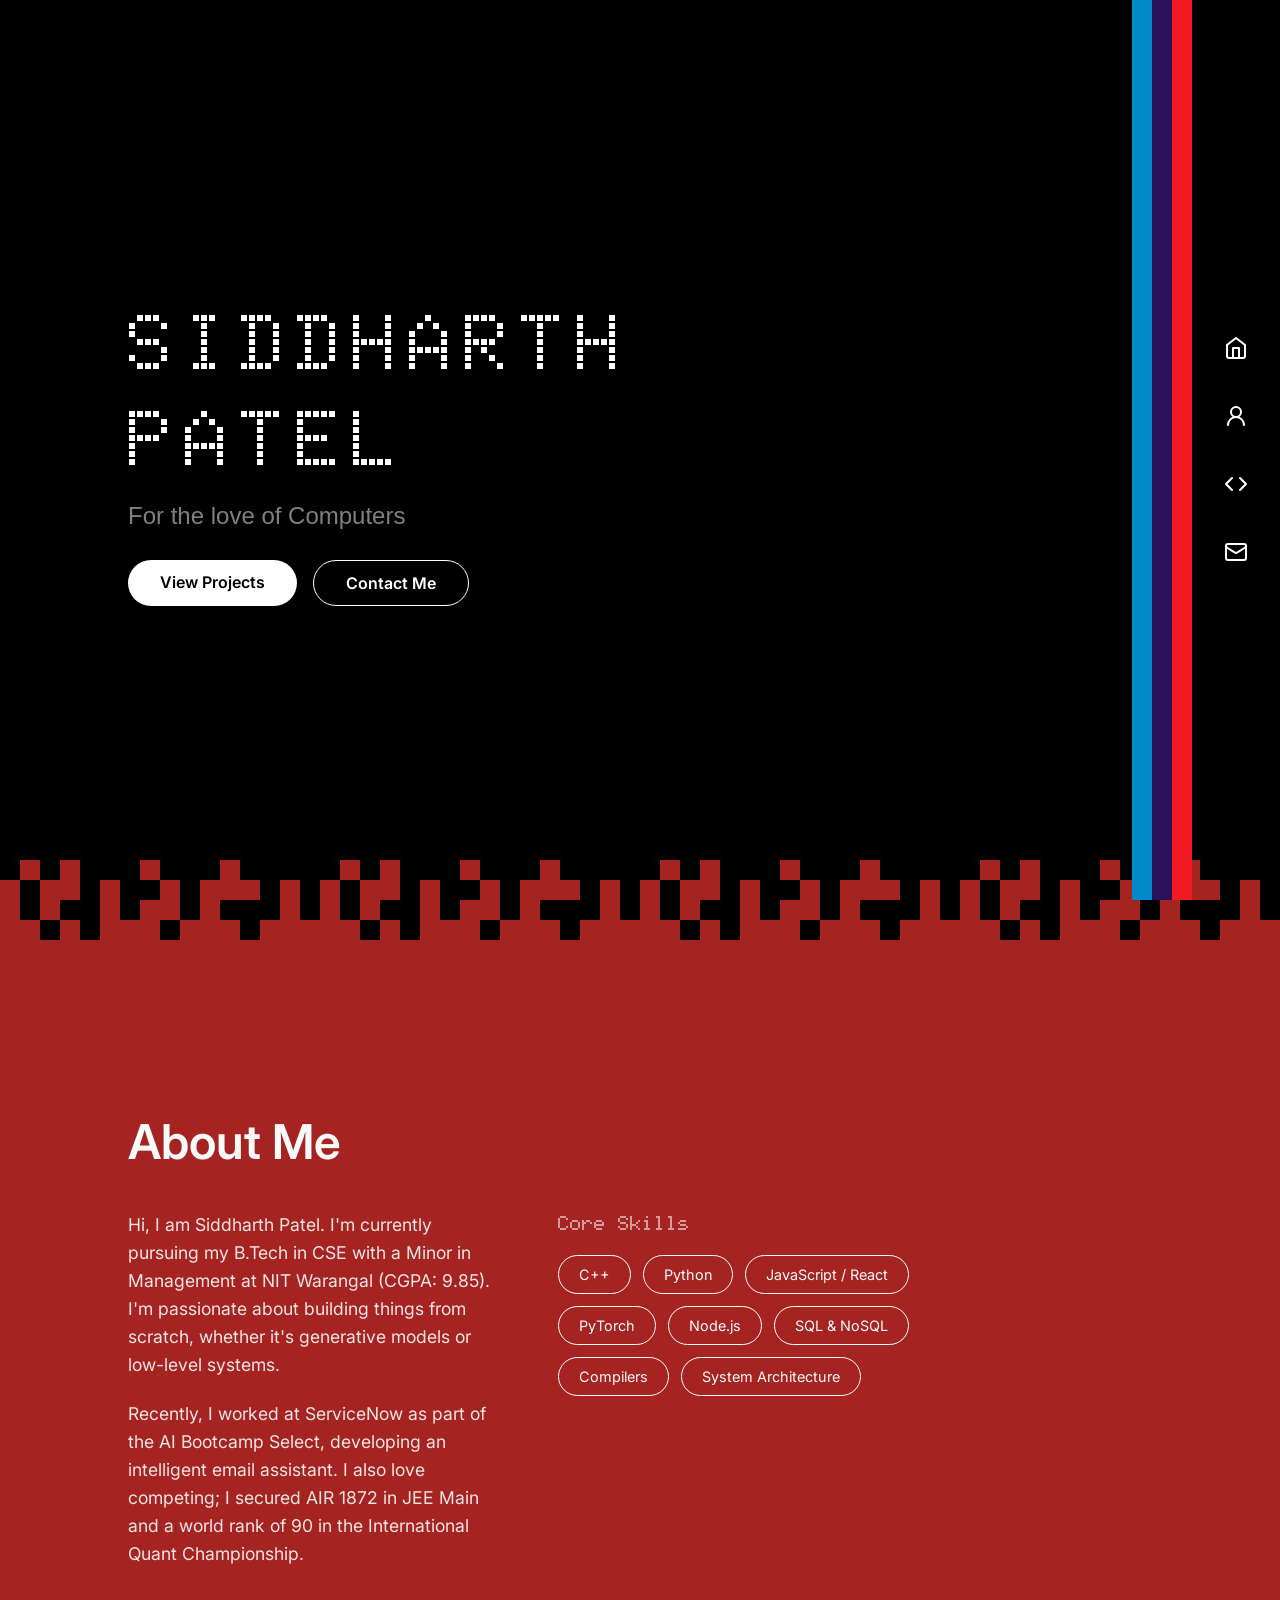
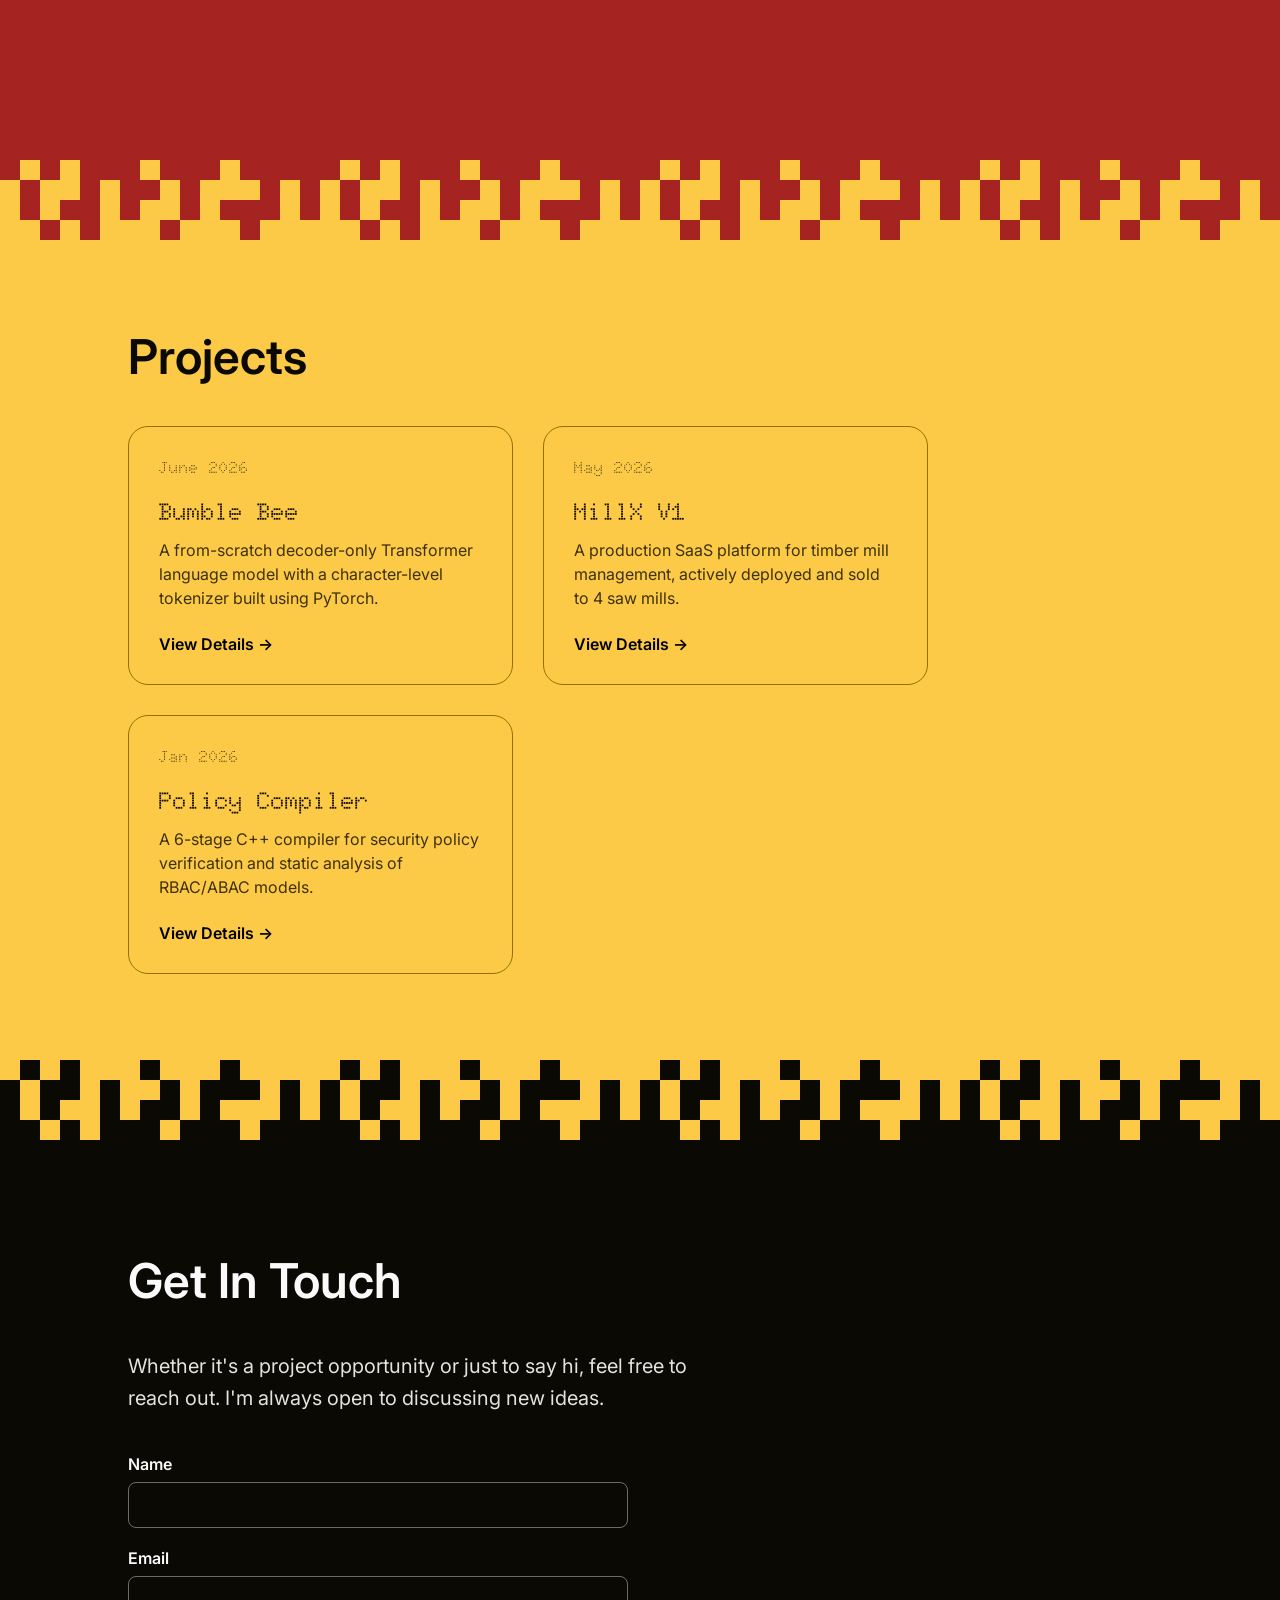
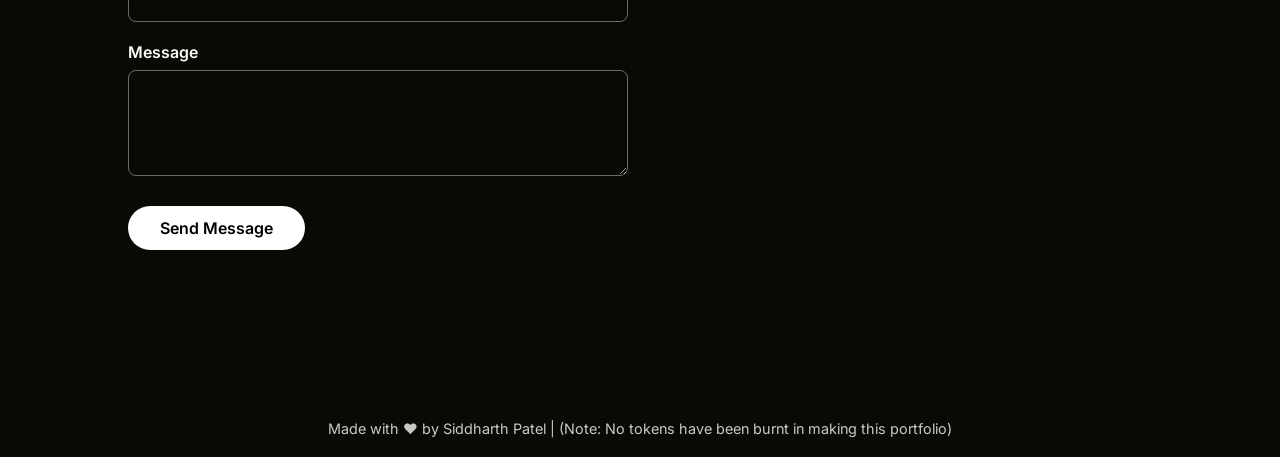
<file: index.html>
<!DOCTYPE html>
<html lang="en">
<head>
    <meta charset="UTF-8">
    <meta name="viewport" content="width=device-width, initial-scale=1.0">
    <title>Siddharth Patel | Portfolio</title>
    <link rel="stylesheet" href="style.css">
    <link rel="preconnect" href="https://fonts.googleapis.com">
    <link rel="preconnect" href="https://fonts.gstatic.com" crossorigin>
    <link href="https://fonts.googleapis.com/css2?family=Doto:wght@100..900&display=swap" rel="stylesheet">
    <link href="https://fonts.googleapis.com/css2?family=Inter:ital,opsz,wght@0,14..32,100..900;1,14..32,100..900&display=swap" rel="stylesheet">
</head>
<body>
    
    <div class="stripes-container">
            <div class="stripe stripe-1"></div>
            <div class="stripe stripe-2"></div>
           <div class="stripe stripe-3"></div>
    </div>

    <header>
          <nav class="side-nav">
            <a href="#landing_section" class="nav-icon">
             <svg width="24" height="24" viewBox="0 0 24 24" fill="none" stroke="currentColor" stroke-width="2" stroke-linecap="round" stroke-linejoin="round"><path d="m3 9 9-7 9 7v11a2 2 0 0 1-2 2H5a2 2 0 0 1-2-2z"/><polyline points="9 22 9 12 15 12 15 22"/></svg>
          </a>
            <a href="#about_section" class="nav-icon">
                <svg width="24" height="24" viewBox="0 0 24 24" fill="none" stroke="currentColor" stroke-width="2" stroke-linecap="round" stroke-linejoin="round"><circle cx="12" cy="8" r="5"/><path d="M20 21a8 8 0 1 0-16 0"/></svg>
            </a>
            <a href="#project_section" class="nav-icon">
                <svg width="24" height="24" viewBox="0 0 24 24" fill="none" stroke="currentColor" stroke-width="2" stroke-linecap="round" stroke-linejoin="round"><polyline points="16 18 22 12 16 6"/><polyline points="8 6 2 12 8 18"/></svg>
            </a>
            <a href="#contact_section" class="nav-icon">
               <svg width="24" height="24" viewBox="0 0 24 24" fill="none" stroke="currentColor" stroke-width="2" stroke-linecap="round" stroke-linejoin="round"><rect width="20" height="16" x="2" y="4" rx="2"/><path d="m22 7-8.97 5.7a1.94 1.94 0 0 1-2.06 0L2 7"/></svg>
            </a>
          </nav>
    </header>
    <main>
    <section id = "landing_section">
        <div class="hero_div">
            <h1 class="accentFont">SIDDHARTH <br>PATEL</h1>
            <div class="subtitle">For the love of Computers</div>
            <div class="hero-links">
                <a href="#project_section" class="pills btn-primary">View Projects</a>
                <a href="#contact_section" class="pills btn-secondary">Contact Me</a>
            </div>
        </div>
    </section>
    <section id = "about_section">
        <div class="section-content">
            <h2 class="section-title">About Me</h2>
            <div class="about-grid">
                <div class="about-text">
                    <p>Hi, I am Siddharth Patel. I'm currently pursuing my B.Tech in CSE with a Minor in Management at NIT Warangal (CGPA: 9.85). I'm passionate about building things from scratch, whether it's generative models or low-level systems.</p>
                    <p>Recently, I worked at ServiceNow as part of the AI Bootcamp Select, developing an intelligent email assistant. I also love competing; I secured AIR 1872 in JEE Main and a world rank of 90 in the International Quant Championship.</p>
                </div>
                
                <div class="about-skills">
                    <h3>Core Skills</h3>
                    <div class="skills-wrapper">
                        <span class="skill-pill">C++</span>
                        <span class="skill-pill">Python</span>
                        <span class="skill-pill">JavaScript / React</span>
                        <span class="skill-pill">PyTorch</span>
                        <span class="skill-pill">Node.js</span>
                        <span class="skill-pill">SQL & NoSQL</span>
                        <span class="skill-pill">Compilers</span>
                        <span class="skill-pill">System Architecture</span>
                    </div>
                </div>
            </div>
        </div>
    </section>
    <section id = "project_section">
        <div class="section-content">
            <h2 class="section-title">Projects</h2>
            <div class="projects-grid">
                <article class="project-card">
                    <div class="project-card-header">
                        <span class="project-year">June 2026</span>
                    </div>
                    <h3 class="project-title">Bumble Bee</h3>
                    <p>A from-scratch decoder-only Transformer language model with a character-level tokenizer built using PyTorch.</p>
                    <a href="bumble-bee.html" class="project-link">View Details &rarr;</a>
                </article>
                
                <article class="project-card">
                    <div class="project-card-header">
                        <span class="project-year">May 2026</span>
                    </div>
                    <h3 class="project-title">MillX V1</h3>
                    <p>A production SaaS platform for timber mill management, actively deployed and sold to 4 saw mills.</p>
                    <a href="millx-v1.html" class="project-link">View Details &rarr;</a>
                </article>
                
                <article class="project-card">
                    <div class="project-card-header">
                        <span class="project-year">Jan 2026</span>
                    </div>
                    <h3 class="project-title">Policy Compiler</h3>
                    <p>A 6-stage C++ compiler for security policy verification and static analysis of RBAC/ABAC models.</p>
                    <a href="policy-compiler.html" class="project-link">View Details &rarr;</a>
                </article>
            </div>
        </div>
    </section>
    <section id = "contact_section">
        <div class="section-content">
            <h2 class="section-title">Get In Touch</h2>
            <p class="contact-subtext">Whether it's a project opportunity or just to say hi, feel free to reach out. I'm always open to discussing new ideas.</p>
            
            <form class="contact-form" action="#" method="POST">
                <div class="form-group">
                    <label for="name">Name</label>
                    <input type="text" id="name" name="name" required>
                </div>
                <div class="form-group">
                    <label for="email">Email</label>
                    <input type="email" id="email" name="email" required>
                </div>
                <div class="form-group">
                    <label for="message">Message</label>
                    <textarea id="message" name="message" rows="4" required></textarea>
                </div>
                <button type="submit" class="pills btn-primary">Send Message</button>
            </form>
        </div>
    </section>
    </main>
    <footer class="site-footer" >
        <p>Made with ❤️ by Siddharth Patel | (Note: No tokens have been burnt in making this portfolio)</p>
    </footer>
</body>
</html>
</file>
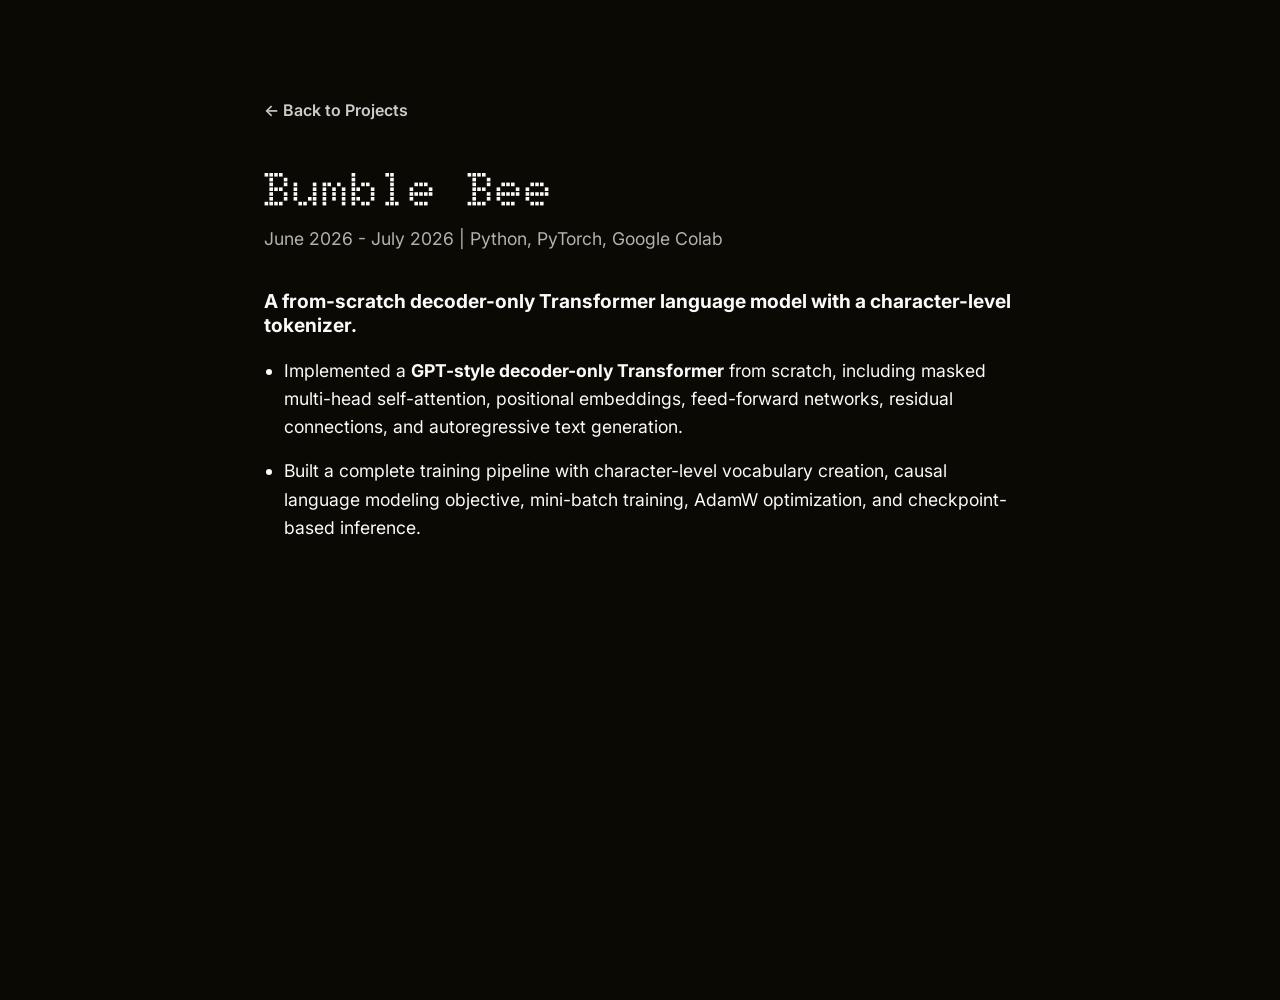
<file: bumble-bee.html>
<!DOCTYPE html>
<html lang="en">
<head>
  <meta charset="UTF-8">
  <meta name="viewport" content="width=device-width, initial-scale=1.0">
  <title>Bumble Bee | Siddharth Patel</title>
  <link rel="preconnect" href="https://fonts.googleapis.com">
  <link rel="preconnect" href="https://fonts.gstatic.com" crossorigin>
  <link href="https://fonts.googleapis.com/css2?family=Doto:wght@400;700&family=Inter:wght@300;400;600&display=swap" rel="stylesheet">
  <link rel="stylesheet" href="style.css">
  <link rel="stylesheet" href="project.css">
</head>
<body>
    <div class="app-wrapper">
        <div class="project-page-content">
            <a href="index.html#project_section" class="back-link">&larr; Back to Projects</a>
            <div class="project-header">
                <h1>Bumble Bee</h1>
                <p class="project-meta">June 2026 - July 2026 | Python, PyTorch, Google Colab</p>
            </div>
            <div class="project-body">
              <p><strong>A from-scratch decoder-only Transformer language model with a character-level tokenizer.</strong></p>
              <ul>
                 <li>Implemented a <strong>GPT-style decoder-only Transformer</strong> from scratch, including masked multi-head self-attention, positional embeddings, feed-forward networks, residual connections, and autoregressive text generation.</li>
                 <li>Built a complete training pipeline with character-level vocabulary creation, causal language modeling objective, mini-batch training, AdamW optimization, and checkpoint-based inference.</li>
              </ul>
            </div>
        </div>
    </div>
</body>
</html>
</file>
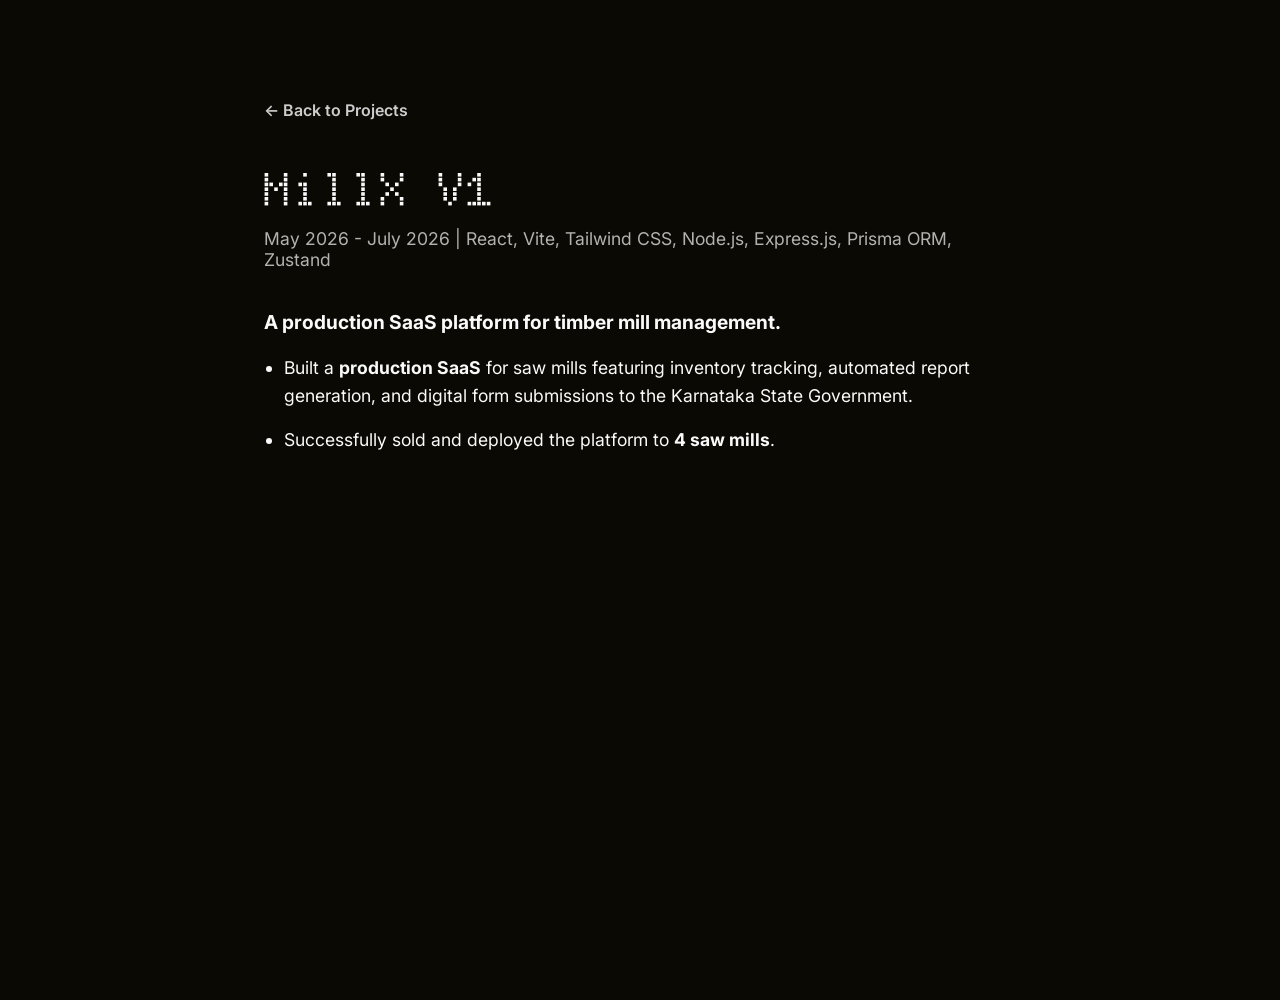
<file: millx-v1.html>
<!DOCTYPE html>
<html lang="en">
<head>
  <meta charset="UTF-8">
  <meta name="viewport" content="width=device-width, initial-scale=1.0">
  <title>MillX V1 | Siddharth Patel</title>
  <link rel="preconnect" href="https://fonts.googleapis.com">
  <link rel="preconnect" href="https://fonts.gstatic.com" crossorigin>
  <link href="https://fonts.googleapis.com/css2?family=Doto:wght@400;700&family=Inter:wght@300;400;600&display=swap" rel="stylesheet">
  <link rel="stylesheet" href="style.css">
  <link rel="stylesheet" href="project.css">
</head>
<body>
    <div class="app-wrapper">
        <div class="project-page-content">
            <a href="index.html#project_section" class="back-link">&larr; Back to Projects</a>
            <div class="project-header">
                <h1>MillX V1</h1>
                <p class="project-meta">May 2026 - July 2026 | React, Vite, Tailwind CSS, Node.js, Express.js, Prisma ORM, Zustand</p>
            </div>
            <div class="project-body">
              <p><strong>A production SaaS platform for timber mill management.</strong></p>
              <ul>
                 <li>Built a <strong>production SaaS</strong> for saw mills featuring inventory tracking, automated report generation, and digital form submissions to the Karnataka State Government.</li>
                 <li>Successfully sold and deployed the platform to <strong>4 saw mills</strong>.</li>
              </ul>
            </div>
        </div>
    </div>
</body>
</html>
</file>
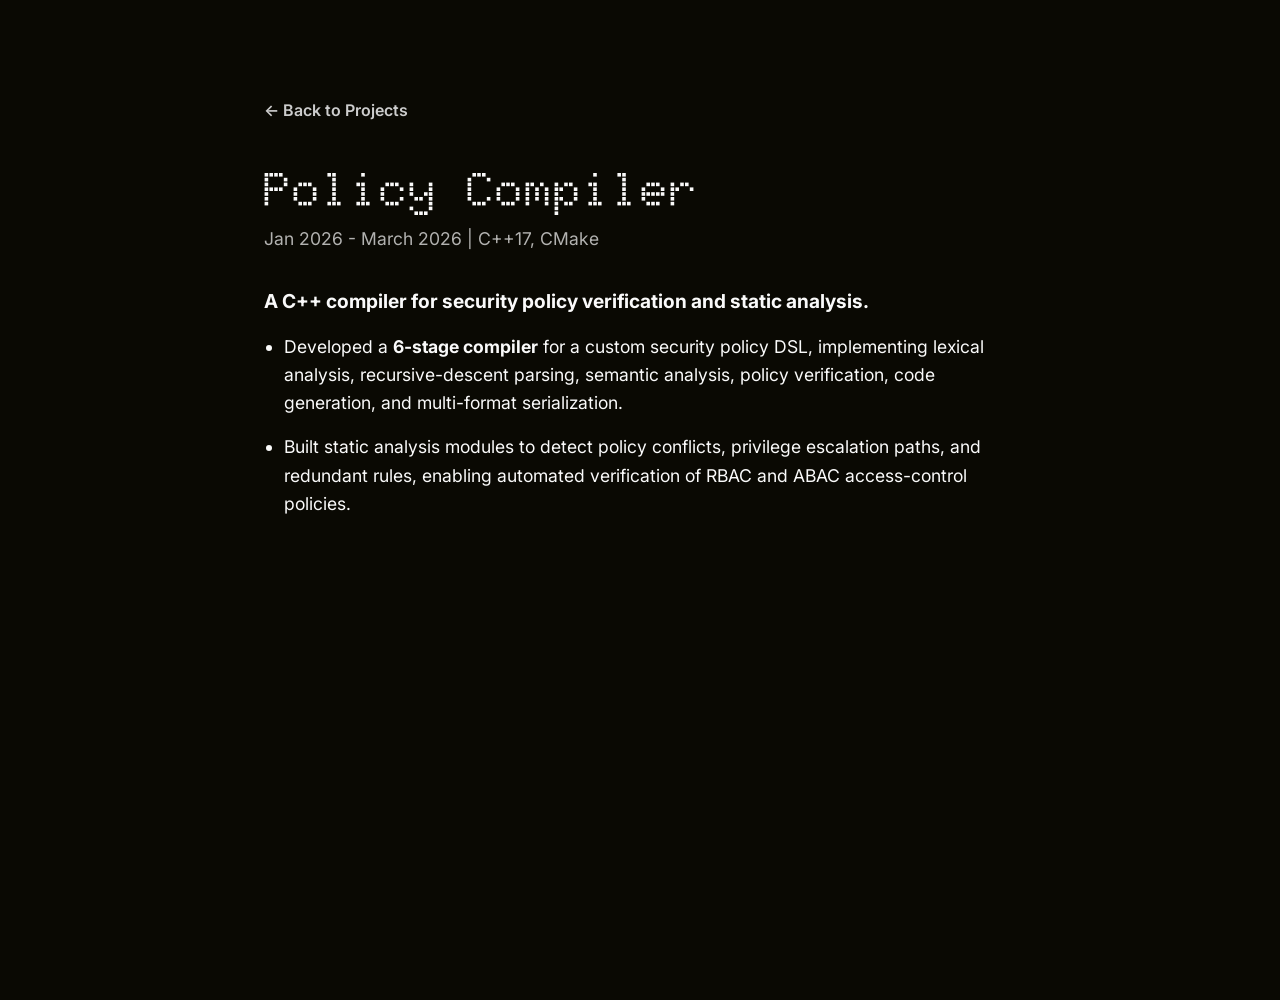
<file: policy-compiler.html>
<!DOCTYPE html>
<html lang="en">
<head>
  <meta charset="UTF-8">
  <meta name="viewport" content="width=device-width, initial-scale=1.0">
  <title>Policy Compiler | Siddharth Patel</title>
  <link rel="preconnect" href="https://fonts.googleapis.com">
  <link rel="preconnect" href="https://fonts.gstatic.com" crossorigin>
  <link href="https://fonts.googleapis.com/css2?family=Doto:wght@400;700&family=Inter:wght@300;400;600&display=swap" rel="stylesheet">
  <link rel="stylesheet" href="style.css">
  <link rel="stylesheet" href="project.css">
</head>
<body>
    <div class="app-wrapper">
        <div class="project-page-content">
            <a href="index.html#project_section" class="back-link">&larr; Back to Projects</a>
            <div class="project-header">
                <h1>Policy Compiler</h1>
                <p class="project-meta">Jan 2026 - March 2026 | C++17, CMake</p>
            </div>
            <div class="project-body">
              <p><strong>A C++ compiler for security policy verification and static analysis.</strong></p>
              <ul>
                 <li>Developed a <strong>6-stage compiler</strong> for a custom security policy DSL, implementing lexical analysis, recursive-descent parsing, semantic analysis, policy verification, code generation, and multi-format serialization.</li>
                 <li>Built static analysis modules to detect policy conflicts, privilege escalation paths, and redundant rules, enabling automated verification of RBAC and ABAC access-control policies.</li>
              </ul>
            </div>
        </div>
    </div>
</body>
</html>
</file>
<file: style.css>
/* Global reset and base typography for the site */
* {
    margin: 0;
    padding: 0;
    border: 0;
    font-family: "Inter", sans-serif;
    box-sizing: border-box;
}

body {
    height: 100vh;
    overflow-y: scroll;
    overflow-x: hidden;
    scroll-behavior: smooth;
}

/* Root custom properties for theme colors and section palettes */
:root {
    --contact-bg-color: #0A0903;
    --contact-text-color: #FAFAFA;
    --bg-color: #0A0903;
    --text-color: #FAFAFA;
    --nav-bg: #000000;
    --nav-icon: #FFFFFF;
    --nav-hover: #333333;
    --theme-1: #000000;
    --theme-2: #FCCA46;
    --theme-3: #A52422;
    --stripe-1: #008AC9;
    --stripe-2: #2B115A;
    --stripe-3: #F11A22;
    --about-bg-color: #A52422;
    --about-text-color: #FAFAFA;
    background-color: var(--bg-color);
    color: var(--text-color);
    --project-bg-color: #FCCA46;
    --project-text-color: #0A0903;
}

/* Fixed side navigation panel for quick section access */
.sidenavbar {
    position: fixed;
    top: 50%;
    right: 0;
    width: auto;
    height: 100%;
    background-color: #333;
    color: #fff;
    transform: translateY(-50%);
    padding: 10px 24px;
    gap: 20px;
    display: flex;
    flex-direction: column;
    z-index: 1000;
}

.sidenavbar ul {
    list-style-type: none;
    padding: 0;
    display: flex;
    flex-direction: column;
    justify-content: space-around;
    height: 100%;
}

.sidenavbar li a{
    margin: 20px 0;
    color: #fff;
    text-decoration: none;
}

section {
    padding: 20px;
    background-color: var(--bg-color, #f4f4f4);
    min-height: 100vh;
}

#landing_section {
    --bg-color: #000000;
    color: #fff;
}

#about_section {
    --bg-color: var(--about-bg-color);
    color: var(--about-text-color);
}

#project_section {
    --bg-color: var(--project-bg-color);
    color: var(--project-text-color);
    padding-top: 3rem;
    padding-bottom: 3rem;
}

#contact_section {
    --bg-color: var(--contact-bg-color);
    color: var(--contact-text-color);
}

.accentFont {
    font-family: 'Doto', sans-serif;
    font-size: 5rem;
    font-weight: 700;
    letter-spacing: 0.1em;
    margin-bottom: 1rem;
    text-transform: uppercase;
}

.subtitle {
    font-family: 'Arial', sans-serif;
    font-size: 1.5rem;
    opacity: 0.5;
}

.hero_div {
    display: flex;
    flex-direction: column;
}

.hero_div {
    max-width: 800px;
}

.pills {
    padding: 12px 32px;
    border-radius: 30px;
    text-decoration: none;
    font-weight: 600;
    font-size: 1rem;
    transition: all 0.3s ease;
    cursor: pointer;
    border: none;
}

.hero-links {
    margin-top: 30px;
    display: flex;
    gap: 16px;
}

.btn-primary {
    background-color: #ffffff;
    color: #000000;
    text-decoration: none;
}

.btn-secondary {
    background-color: #000000;
    color: #fff;
    text-decoration: none;
    border: 1px solid #fff;
}

.hero_div, .hero-div,
.section-content {
    max-width: 800px;
    width: 100%;
}

section {
    height: 100vh;
    display: flex;
    align-items: center;
    padding-left: 10vw;
    padding-right: 10vw;
    position: relative;
}

main {
    width: 100%;
}

.about-grid {
    display: grid;
    grid-template-columns: 1fr 1fr;
    gap: 60px;
}

.about-text p {
    font-size: 1.1rem;
    line-height: 1.6;
    margin-bottom: 20px;
    opacity: 0.9;
}

.about-skills h3 {
    font-size: 1.25rem;
    margin-bottom: 20px;
    font-family: 'Doto', sans-serif;
}

.skills-wrapper {
    display: flex;
    flex-wrap: wrap;
    gap: 12px;
}

.skill-pill {
    padding: 10px 20px;
    border: 1px solid var(--nav-icon);
    border-radius: 30px;
    font-size: 0.9rem;
    transition: all 0.2s;
}

.skill-pill:hover {
    border-color: var(--text-color);
    background: var(--text-color);
    color: var(--bg-color);
}

.section-title {
    font-size: 3rem;
    margin-bottom: 2.5rem;
    font-weight: 600;
}

.projects-grid {
    display: grid;
    grid-template-columns: repeat(auto-fit, minmax(280px, 1fr));
    gap: 30px;
}

.project-card {
    padding: 30px;
    background: #ffe49900;
    border-radius: 20px;
    border: 1px solid #937100;
    transition: transform 0.3s, box-shadow 0.3s;
    display: flex;
    flex-direction: column;
    color: #0f0b00;
}

.project-card:hover,
.project-card:focus-within {
    transform: translateY(-8px);
    box-shadow: 0 10px 30px rgba(0, 0, 0, 0.3);
}

.project-card-header {

    margin-bottom: 20px;
}

.project-year {
    font-family: 'Doto', sans-serif;
    font-size: 1rem;
    font-weight: 400;

}

.project-card h3 {
    font-size: 1.5rem;
    margin-bottom: 12px;
}

.project-title {
    font-family: 'Doto', sans-serif;
}

.project-card p {
    font-size: 1rem;
    line-height: 1.5;
    opacity: 0.8;
    margin-bottom: 24px;
    flex-grow: 1;
}

.project-link {
    color: var(--theme-1);
    text-decoration: none;
    font-weight: 600;
    transition: color 0.2s;
    align-self: flex-start;
}

.project-link:hover,
.project-link:focus {
    color: red;
    outline: none;
}


.contact-subtext {
    max-width: 600px;
    margin-bottom: 40px;
    font-size: 1.25rem;
    line-height: 1.6;
    opacity: 0.9;
}

.contact-form {
    display: flex;
    flex-direction: column;
    gap: 20px;
    max-width: 500px;
}

.form-group {
    display: flex;
    flex-direction: column;
    gap: 8px;
}

.form-group label {
    font-size: 1rem;
    font-weight: 600;
}

.form-group input,
.form-group textarea {
    padding: 12px;
    border-radius: 8px;
    border: 1px solid rgba(255, 255, 255, 0.4);
    background: transparent;
    color: var(--text-color);
    font-family: inherit;
    font-size: 1rem;
    transition: border-color 0.2s;
}

.form-group input:focus,
.form-group textarea:focus {
    outline: none;
    border-color: var(--theme-2);
}

.contact-form .btn-primary {
    align-self: flex-start;
    margin-top: 10px;
}

.site-footer {
    background-color: var(--bg-color);
    color: var(--text-color);
    text-align: center;
    padding: 20px;
    font-size: 0.9rem;
    opacity: 0.8;
}

.side-nav {
    position: fixed;
    right: 20px;
    top: 50%;
    transform: translateY(-50%);
    display: flex;
    flex-direction: column;
    gap: 20px;
    z-index: 90;
}

.nav-icon {
    width: 48px;
    height: 48px;
    border-radius: 50%;
    background: transparent;
    color: var(--nav-icon);
    display: flex;
    align-items: center;
    justify-content: center;
    text-decoration: none;
    transition: transform 0.2s, color 0.2s, background 0.2s;
    cursor: pointer;
}

.nav-icon:hover,
.nav-icon:focus {
    transform: scale(1.1);
    color: var(--text-color);
    background: var(--nav-hover);
    outline: none;
}

.stripes-container {
    position: fixed;
    top: 0;
    right: 88px;
    height: 100vh;
    display: flex;
    z-index: 100;
}


.stripe {
    width: 20px;
    height: 100%;
}

.stripe-1 {
    background: var(--stripe-1);
}

.stripe-2 {
    background: var(--stripe-2);
}

.stripe-3 {
    background: var(--stripe-3);
}

.btn-primary:hover,
.btn-primary:focus {
    background: var(--theme-1);
    color: #FAFAFA;
    outline: none;
}

.btn-secondary:hover,
.btn-secondary:focus {
    background: var(--text-color);
    color: var(--bg-color);
    outline: none;
}

@media(max-width: 1024px) {
    .logo {
        font-size: 4rem;
    }

    section {
        padding-right: 180px;
        padding-left: 5vw;
    }

    .about-grid {
        grid-template-columns: 1fr;
        gap: 40px;
    }
}

/* Tablet layout adjustments for smaller screens */
@media(max-width: 768px) {

    html,
    body {
        height: auto;
        overflow: visible;
    }

    .app-wrapper {
        height: auto;
        overflow-y: visible;
    }

    .stripes-container {
        height: 6px;
        width: 100vw;
        flex-direction: column;
        top: 0;
        right: 0;
    }

    .stripe {
        height: 2px;
        width: 100%;
    }

    .side-nav {
        flex-direction: row;
        top: auto;
        bottom: 20px;
        right: 50%;
        transform: translateX(50%);
        background: var(--nav-bg);
        padding: 10px 24px;
        border-radius: 30px;
        gap: 16px;
        width: auto;
    }

    .nav-icon {
        width: 40px;
        height: 40px;
    }

    section {
        padding-left: 24px;
        padding-right: 24px;
        padding-bottom: 100px;
        padding-top: 60px;
        height: auto;
    }

    .logo {
        font-size: 3rem;
    }

    .section-title {
        font-size: 2.5rem;
    }

    .btn-primary,
    .btn-secondary {
        width: 100%;
        text-align: center;
    }

    .hero-links {
        flex-direction: column;
    }

    .hero_div {
        align-items: center;
        text-align: center;
    }

    .accentFont {
        font-size: 3.5rem;
        line-height: 1.02;
    }

    .subtitle {
        font-size: 1.25rem;
    }
}

/* Mobile-specific tweaks to improve small-screen usability */
@media(max-width: 480px) {
    .logo {
        font-size: 2.5rem;
    }

    .section-title {
        font-size: 2rem;
    }

    .side-nav {
        padding: 8px 16px;
        gap: 12px;
    }

    .nav-icon {
        width: 32px;
        height: 32px;
    }

    .project-card {
        padding: 20px;
    }

    .hero_div {
        align-items: center;
        text-align: center;
    }

    .accentFont {
        font-size: 2.2rem;
        line-height: 1.02;
    }

    .subtitle {
        font-size: 1rem;
    }
}

section:not(#landing_section)::before {
    content: "";
    position: absolute;
    top: -40px;
    left: 0;
    width: 100%;
    height: 40px;
    background-color: var(--bg-color);
    z-index: 10;
    mask-image: url("data:image/svg+xml,%3Csvg xmlns='http://www.w3.org/2000/svg' width='160' height='20'%3E%3Crect x='0' y='10' width='10' height='10' fill='black'/%3E%3Crect x='20' y='10' width='20' height='10' fill='black'/%3E%3Crect x='50' y='10' width='10' height='10' fill='black'/%3E%3Crect x='80' y='10' width='10' height='10' fill='black'/%3E%3Crect x='100' y='10' width='30' height='10' fill='black'/%3E%3Crect x='140' y='10' width='10' height='10' fill='black'/%3E%3Crect x='10' y='0' width='10' height='10' fill='black'/%3E%3Crect x='30' y='0' width='10' height='10' fill='black'/%3E%3Crect x='70' y='0' width='10' height='10' fill='black'/%3E%3Crect x='110' y='0' width='10' height='10' fill='black'/%3E%3C/svg%3E");
    -webkit-mask-image: url("data:image/svg+xml,%3Csvg xmlns='http://www.w3.org/2000/svg' width='160' height='20'%3E%3Crect x='0' y='10' width='10' height='10' fill='black'/%3E%3Crect x='20' y='10' width='20' height='10' fill='black'/%3E%3Crect x='50' y='10' width='10' height='10' fill='black'/%3E%3Crect x='80' y='10' width='10' height='10' fill='black'/%3E%3Crect x='100' y='10' width='30' height='10' fill='black'/%3E%3Crect x='140' y='10' width='10' height='10' fill='black'/%3E%3Crect x='10' y='0' width='10' height='10' fill='black'/%3E%3Crect x='30' y='0' width='10' height='10' fill='black'/%3E%3Crect x='70' y='0' width='10' height='10' fill='black'/%3E%3Crect x='110' y='0' width='10' height='10' fill='black'/%3E%3C/svg%3E");
    mask-size: 320px 40px;
    -webkit-mask-size: 320px 40px;
    mask-repeat: repeat-x;
    -webkit-mask-repeat: repeat-x;
    pointer-events: none;
}

section:not(#contact_section)::after {
    content: "";
    position: absolute;
    bottom: -40px;
    left: 0;
    width: 100%;
    height: 40px;
    background-color: var(--bg-color);
    z-index: 10;
    mask-image: url("data:image/svg+xml,%3Csvg xmlns='http://www.w3.org/2000/svg' width='160' height='20'%3E%3Crect x='10' y='0' width='10' height='10' fill='black'/%3E%3Crect x='30' y='0' width='20' height='10' fill='black'/%3E%3Crect x='60' y='0' width='10' height='10' fill='black'/%3E%3Crect x='90' y='0' width='10' height='10' fill='black'/%3E%3Crect x='110' y='0' width='30' height='10' fill='black'/%3E%3Crect x='150' y='0' width='10' height='10' fill='black'/%3E%3Crect x='20' y='10' width='10' height='10' fill='black'/%3E%3Crect x='40' y='10' width='10' height='10' fill='black'/%3E%3Crect x='80' y='10' width='10' height='10' fill='black'/%3E%3Crect x='120' y='10' width='10' height='10' fill='black'/%3E%3C/svg%3E");
    -webkit-mask-image: url("data:image/svg+xml,%3Csvg xmlns='http://www.w3.org/2000/svg' width='160' height='20'%3E%3Crect x='10' y='0' width='10' height='10' fill='black'/%3E%3Crect x='30' y='0' width='20' height='10' fill='black'/%3E%3Crect x='60' y='0' width='10' height='10' fill='black'/%3E%3Crect x='90' y='0' width='10' height='10' fill='black'/%3E%3Crect x='110' y='0' width='30' height='10' fill='black'/%3E%3Crect x='150' y='0' width='10' height='10' fill='black'/%3E%3Crect x='20' y='10' width='10' height='10' fill='black'/%3E%3Crect x='40' y='10' width='10' height='10' fill='black'/%3E%3Crect x='80' y='10' width='10' height='10' fill='black'/%3E%3Crect x='120' y='10' width='10' height='10' fill='black'/%3E%3C/svg%3E");
    mask-size: 320px 40px;
    -webkit-mask-size: 320px 40px;
    mask-repeat: repeat-x;
    -webkit-mask-repeat: repeat-x;
    pointer-events: none;
}
</file>
<file: project.css>
/* Project page container to center content and limit width */
.project-page-content{
max-width: 800px; margin: 100px auto;
  padding: 0 24px;
}

/* Styled link for navigating back to the project list */
.back-link {
    display: inline-block;
    margin-bottom: 40px; 
    color: #cdcdcd;
    text-decoration:none;
    font-weight: 600;
}

.project-header h1{
 font-family:'Doto', sans-serif;
  font-size:3rem; margin-bottom:10px;
}

.project-meta{ opacity:0.7;
    margin-bottom: 40px; font-size:1.1rem;
}

.project-body p {
font-size: 1.2rem;
    margin-bottom: 20px;
}

/* Lists inside project details get a little padding for readability */
.project-body ul { 
    padding-left: 20px;
}
.project-body li {
   margin-bottom: 16px;
    line-height: 1.6;
 font-size: 1.1rem;
}
</file>
